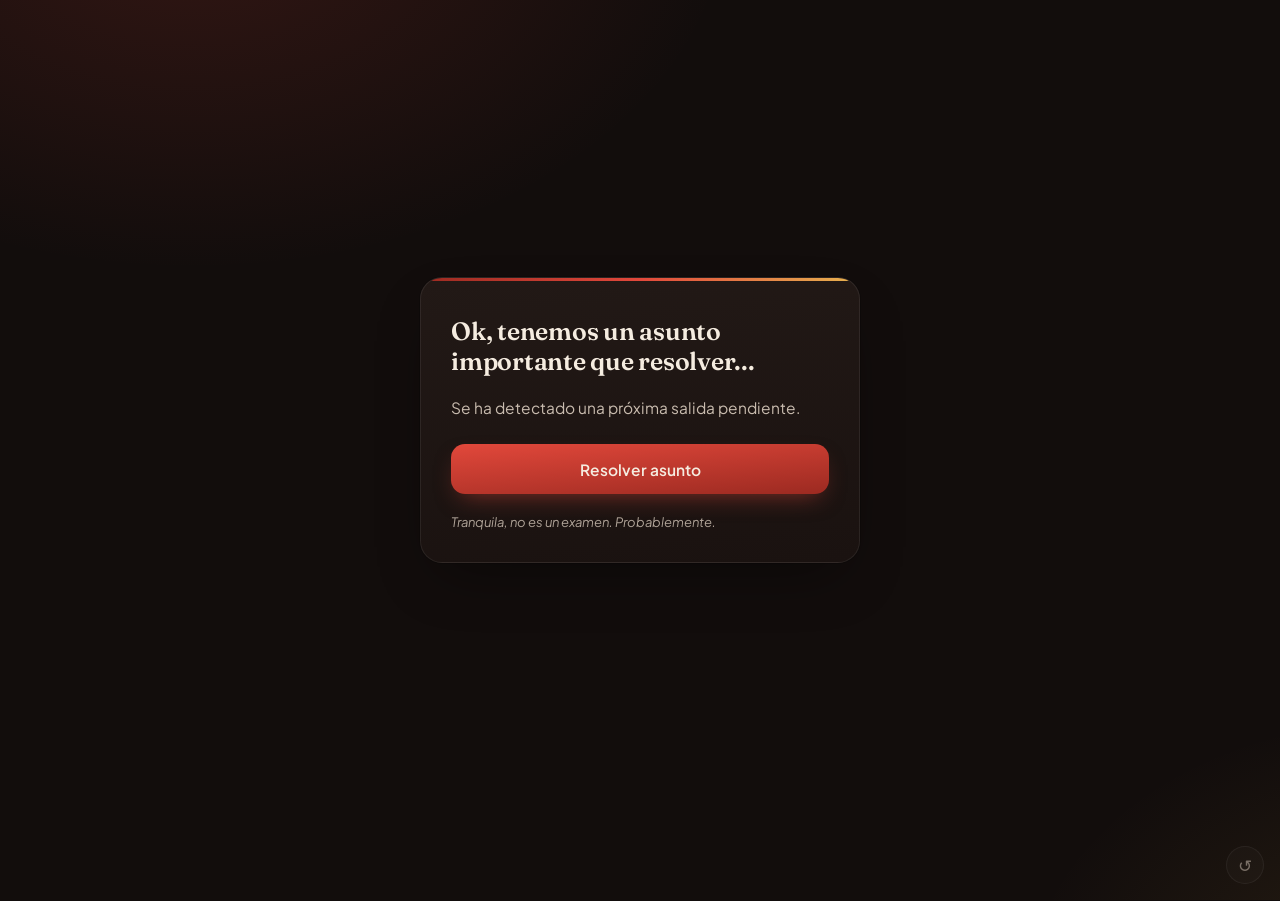
<file: index.html>
<!DOCTYPE html>
<html lang="es">
<head>
<meta charset="UTF-8">
<meta name="viewport" content="width=device-width, initial-scale=1.0, viewport-fit=cover">
<title>Asunto pendiente</title>
<meta name="description" content="Un pequeño trámite antes de salir.">
<link rel="preconnect" href="https://fonts.googleapis.com">
<link rel="preconnect" href="https://fonts.gstatic.com" crossorigin>
<link href="https://fonts.googleapis.com/css2?family=Fraunces:ital,opsz,wght@0,9..144,500;0,9..144,600;0,9..144,700;1,9..144,600&family=Plus+Jakarta+Sans:wght@400;500;600;700&display=swap" rel="stylesheet">
<link rel="stylesheet" href="style.css">
</head>
<body>

  <!-- Fondo con textura sutil, puramente decorativo -->
  <div class="fondo-textura" aria-hidden="true"></div>

  <main class="escenario">
    <div class="tarjeta" id="tarjeta">

      <!-- La barra de progreso vive fuera del contenido que se anima,
           para que no parpadee al cambiar de paso -->
      <div class="progreso" id="progreso" hidden>
        <div class="progreso-pista">
          <div class="progreso-relleno" id="progresoRelleno"></div>
        </div>
        <p class="progreso-texto" id="progresoTexto"></p>
      </div>

      <!-- Aquí se inyecta cada paso dinámicamente -->
      <div class="contenido" id="contenido"></div>

    </div>

    <!-- Aviso pequeño que aparece si alguien se tarda mucho en un paso -->
    <p class="aviso-paciencia" id="avisoPaciencia" aria-live="polite"></p>
  </main>

  <!-- Confirmación de acciones, para quienes usan lector de pantalla -->
  <div class="visualmente-oculto" role="status" aria-live="polite" id="anuncioAccesible"></div>

  <!-- Botón discreto para reiniciar todo el trámite -->
  <button type="button" class="boton-reiniciar" id="botonReiniciar" title="Reiniciar todo">
    ↺
  </button>

  <script src="script.js"></script>
</body>
</html>
</file>
<file: style.css>
/* ============================================================
   ASUNTO PENDIENTE — hoja de estilos
   Paleta: negro cálido + rojo brasa + acento dorado.
   Tipografía: Fraunces (voz, personalidad) + Plus Jakarta Sans (uso).
   ============================================================ */

:root {
  /* Color */
  --negro:        #120D0C;
  --negro-suave:  #1C1513;
  --tarjeta:      #221916;
  --tarjeta-borde: rgba(255, 255, 255, 0.07);
  --rojo:         #E2483B;
  --rojo-brasa:   #9C2A21;
  --dorado:       #E7B34F;
  --crema:        #F5ECE0;
  --crema-suave:  #C9BCAF;
  --sombra:       rgba(0, 0, 0, 0.45);

  /* Tipografía */
  --fuente-voz: "Fraunces", Georgia, serif;
  --fuente-uso: "Plus Jakarta Sans", system-ui, sans-serif;

  /* Ritmo */
  --radio: 22px;
  --radio-chico: 14px;
  --duracion: 420ms;
  --curva: cubic-bezier(0.22, 1, 0.36, 1);
}

/* ---------- Reinicio básico ---------- */
* { box-sizing: border-box; }

html, body {
  margin: 0;
  padding: 0;
  min-height: 100%;
}

body {
  background: var(--negro);
  color: var(--crema);
  font-family: var(--fuente-uso);
  -webkit-font-smoothing: antialiased;
  overflow-x: hidden;
}

h1, h2, h3 {
  font-family: var(--fuente-voz);
  font-weight: 600;
  margin: 0;
  line-height: 1.2;
}

p { margin: 0; }

button {
  font-family: inherit;
  cursor: pointer;
}

/* Respeta a quien pide menos movimiento */
@media (prefers-reduced-motion: reduce) {
  *, *::before, *::after {
    animation-duration: 0.01ms !important;
    transition-duration: 0.01ms !important;
  }
}

/* ---------- Fondo ---------- */
.fondo-textura {
  position: fixed;
  inset: 0;
  z-index: 0;
  pointer-events: none;
  background:
    radial-gradient(ellipse 900px 600px at 15% -10%, rgba(226, 72, 59, 0.16), transparent 60%),
    radial-gradient(ellipse 700px 500px at 110% 110%, rgba(231, 179, 79, 0.10), transparent 55%),
    var(--negro);
}

/* ---------- Escenario ---------- */
.escenario {
  position: relative;
  z-index: 1;
  min-height: 100svh;
  display: flex;
  flex-direction: column;
  align-items: center;
  justify-content: center;
  padding: 28px 18px 56px;
  gap: 14px;
}

/* ---------- Tarjeta principal ---------- */
.tarjeta {
  width: 100%;
  max-width: 440px;
  background: linear-gradient(175deg, var(--tarjeta), #1A1210);
  border: 1px solid var(--tarjeta-borde);
  border-radius: var(--radio);
  padding: 38px 30px 32px;
  box-shadow: 0 24px 60px -20px var(--sombra), 0 0 0 1px rgba(0,0,0,0.2);
  position: relative;
  overflow: hidden;
}

/* Un filo cálido arriba de la tarjeta, como el sello de un trámite */
.tarjeta::before {
  content: "";
  position: absolute;
  top: 0; left: 0; right: 0;
  height: 3px;
  background: linear-gradient(90deg, var(--rojo-brasa), var(--rojo), var(--dorado));
}

/* ---------- Barra de progreso ---------- */
.progreso {
  margin-bottom: 26px;
}

.progreso-pista {
  height: 6px;
  border-radius: 999px;
  background: rgba(255, 255, 255, 0.08);
  overflow: hidden;
}

.progreso-relleno {
  height: 100%;
  width: 0%;
  background: linear-gradient(90deg, var(--rojo-brasa), var(--rojo));
  border-radius: inherit;
  transition: width 600ms var(--curva);
}

.progreso-texto {
  margin-top: 9px;
  font-size: 12.5px;
  color: var(--crema-suave);
}

/* ---------- Contenido animado por paso ---------- */
.contenido {
  display: flex;
  flex-direction: column;
  gap: 20px;
}

.contenido.entrando {
  animation: entrarPaso var(--duracion) var(--curva) both;
}

.contenido.saliendo {
  animation: salirPaso 200ms ease-in both;
}

@keyframes entrarPaso {
  from { opacity: 0; transform: translateY(14px); }
  to   { opacity: 1; transform: translateY(0); }
}

@keyframes salirPaso {
  from { opacity: 1; transform: translateY(0); }
  to   { opacity: 0; transform: translateY(-10px); }
}

/* ---------- Bloques tipográficos de cada paso ---------- */
.eyebrow-paso {
  font-size: 13px;
  color: var(--rojo);
  font-weight: 600;
}

.titulo-paso {
  font-size: 25px;
  letter-spacing: -0.01em;
}

.subtitulo-paso {
  font-size: 15.5px;
  color: var(--crema-suave);
  line-height: 1.55;
}

.nota-paso {
  font-size: 13px;
  color: var(--crema-suave);
  opacity: 0.85;
  font-style: italic;
}

/* ---------- Botones ---------- */
.fila-botones {
  display: flex;
  gap: 12px;
  flex-wrap: wrap;
  margin-top: 4px;
}

.boton {
  border: none;
  border-radius: var(--radio-chico);
  padding: 15px 22px;
  font-size: 15.5px;
  font-weight: 600;
  transition: transform 160ms var(--curva), box-shadow 160ms var(--curva), background 160ms;
  min-height: 50px;
}

.boton:focus-visible {
  outline: 2px solid var(--dorado);
  outline-offset: 3px;
}

.boton-primario {
  background: linear-gradient(175deg, var(--rojo), var(--rojo-brasa));
  color: var(--crema);
  flex: 1 1 auto;
  box-shadow: 0 10px 24px -10px rgba(226, 72, 59, 0.55);
}

.boton-primario:hover {
  transform: translateY(-2px);
  box-shadow: 0 14px 28px -10px rgba(226, 72, 59, 0.65);
}

.boton-primario:active {
  transform: translateY(0);
}

.boton-secundario {
  background: rgba(255, 255, 255, 0.06);
  color: var(--crema);
  border: 1px solid rgba(255, 255, 255, 0.1);
}

.boton-secundario:hover {
  background: rgba(255, 255, 255, 0.1);
}

/* El botón travieso de "No" — su posición se ajusta desde JS */
.boton-esquivo {
  background: rgba(255, 255, 255, 0.05);
  color: var(--crema-suave);
  border: 1px solid rgba(255, 255, 255, 0.1);
  transition: transform 220ms var(--curva), background 160ms;
}

.boton-esquivo:hover {
  background: rgba(255, 255, 255, 0.09);
}

/* ---------- Opciones tipo tarjeta (disponibilidad, organización) ---------- */
.lista-opciones {
  display: flex;
  flex-direction: column;
  gap: 10px;
}

.opcion {
  display: block;
  width: 100%;
  text-align: left;
  background: rgba(255, 255, 255, 0.04);
  border: 1px solid rgba(255, 255, 255, 0.09);
  border-radius: var(--radio-chico);
  padding: 15px 16px;
  color: var(--crema);
  font-size: 15px;
  font-weight: 500;
  transition: border-color 160ms, background 160ms, transform 160ms var(--curva);
}

.opcion:hover {
  background: rgba(226, 72, 59, 0.08);
  border-color: rgba(226, 72, 59, 0.35);
  transform: translateY(-1px);
}

.opcion:focus-visible {
  outline: 2px solid var(--dorado);
  outline-offset: 2px;
}

.opcion.seleccionada {
  background: rgba(226, 72, 59, 0.14);
  border-color: var(--rojo);
}

/* ---------- Input de fecha, restilizado ---------- */
.envoltorio-fecha {
  position: relative;
}

.input-fecha {
  width: 100%;
  background: rgba(255, 255, 255, 0.05);
  border: 1px solid rgba(255, 255, 255, 0.12);
  border-radius: var(--radio-chico);
  padding: 15px 16px;
  color: var(--crema);
  font-family: var(--fuente-uso);
  font-size: 16px;
  font-weight: 500;
  color-scheme: dark;
}

.input-fecha:focus-visible {
  outline: 2px solid var(--dorado);
  outline-offset: 2px;
  border-color: var(--rojo);
}

label.etiqueta-campo {
  display: block;
  font-size: 13px;
  color: var(--crema-suave);
  margin-bottom: 8px;
}

/* ---------- Campo de texto opcional ---------- */
.textarea-campo {
  width: 100%;
  min-height: 90px;
  resize: vertical;
  background: rgba(255, 255, 255, 0.05);
  border: 1px solid rgba(255, 255, 255, 0.12);
  border-radius: var(--radio-chico);
  padding: 14px 16px;
  color: var(--crema);
  font-family: var(--fuente-uso);
  font-size: 15px;
  line-height: 1.5;
}

.textarea-campo:focus-visible {
  outline: 2px solid var(--dorado);
  outline-offset: 2px;
  border-color: var(--rojo);
}

.textarea-campo::placeholder {
  color: rgba(245, 236, 224, 0.35);
}

/* ---------- Navegación entre pasos ---------- */
.nav-pasos {
  display: flex;
  justify-content: space-between;
  align-items: center;
  margin-top: 6px;
}

.enlace-atras {
  background: none;
  border: none;
  color: var(--crema-suave);
  font-size: 14px;
  padding: 8px 4px;
}

.enlace-atras:hover {
  color: var(--crema);
}

.enlace-atras:focus-visible {
  outline: 2px solid var(--dorado);
  outline-offset: 2px;
  border-radius: 4px;
}

/* ---------- Toast de "respuesta registrada" ---------- */
.toast-registro {
  position: fixed;
  left: 50%;
  bottom: 26px;
  transform: translate(-50%, 12px);
  background: var(--negro-suave);
  border: 1px solid rgba(255, 255, 255, 0.1);
  color: var(--crema-suave);
  font-size: 13px;
  padding: 11px 18px;
  border-radius: 999px;
  box-shadow: 0 12px 30px -12px var(--sombra);
  opacity: 0;
  pointer-events: none;
  transition: opacity 260ms var(--curva), transform 260ms var(--curva);
  z-index: 20;
  white-space: nowrap;
  max-width: 90vw;
  overflow: hidden;
  text-overflow: ellipsis;
}

.toast-registro.visible {
  opacity: 1;
  transform: translate(-50%, 0);
}

/* ---------- Aviso de paciencia ---------- */
.aviso-paciencia {
  min-height: 18px;
  font-size: 12.5px;
  color: var(--crema-suave);
  opacity: 0;
  transition: opacity 400ms var(--curva);
  text-align: center;
  max-width: 320px;
}

.aviso-paciencia.visible {
  opacity: 0.75;
}

/* ---------- Celebración al elegir "Sí" ---------- */
.celebracion {
  position: relative;
  height: 56px;
  display: flex;
  align-items: center;
  justify-content: center;
  overflow: visible;
}

.chispa {
  position: absolute;
  font-size: 20px;
  animation: subirChispa 900ms var(--curva) forwards;
  opacity: 0;
}

@keyframes subirChispa {
  0%   { opacity: 0; transform: translateY(6px) scale(0.6) rotate(0deg); }
  25%  { opacity: 1; }
  100% { opacity: 0; transform: translateY(-52px) scale(1) rotate(20deg); }
}

/* ---------- Resumen final ---------- */
.resumen {
  display: flex;
  flex-direction: column;
  gap: 10px;
  background: rgba(255, 255, 255, 0.035);
  border: 1px solid rgba(255, 255, 255, 0.08);
  border-radius: var(--radio-chico);
  padding: 16px 18px;
}

.resumen-fila {
  display: flex;
  justify-content: space-between;
  gap: 14px;
  font-size: 14px;
}

.resumen-etiqueta {
  color: var(--crema-suave);
}

.resumen-valor {
  color: var(--crema);
  font-weight: 600;
  text-align: right;
}

/* ---------- Botón de reinicio, discreto ---------- */
.boton-reiniciar {
  position: fixed;
  bottom: 16px;
  right: 16px;
  width: 38px;
  height: 38px;
  border-radius: 50%;
  border: 1px solid rgba(255, 255, 255, 0.1);
  background: rgba(255, 255, 255, 0.04);
  color: var(--crema-suave);
  font-size: 17px;
  display: flex;
  align-items: center;
  justify-content: center;
  opacity: 0.55;
  transition: opacity 160ms, transform 300ms var(--curva);
  z-index: 15;
}

.boton-reiniciar:hover {
  opacity: 1;
}

.boton-reiniciar:focus-visible {
  outline: 2px solid var(--dorado);
  outline-offset: 2px;
  opacity: 1;
}

.boton-reiniciar.girando {
  transform: rotate(-360deg);
}

/* ---------- Accesibilidad: oculto visualmente pero leíble ---------- */
.visualmente-oculto {
  position: absolute;
  width: 1px;
  height: 1px;
  overflow: hidden;
  clip: rect(0, 0, 0, 0);
  white-space: nowrap;
}

/* ---------- Pantalla final ---------- */
.marca-final {
  font-size: 34px;
  text-align: center;
}

.icono-final {
  font-size: 40px;
  text-align: center;
}

/* ---------- Responsive ---------- */
@media (max-width: 400px) {
  .tarjeta {
    padding: 30px 22px 26px;
  }

  .titulo-paso {
    font-size: 22px;
  }

  .fila-botones {
    flex-direction: column;
  }

  .boton {
    width: 100%;
  }
}
</file>
